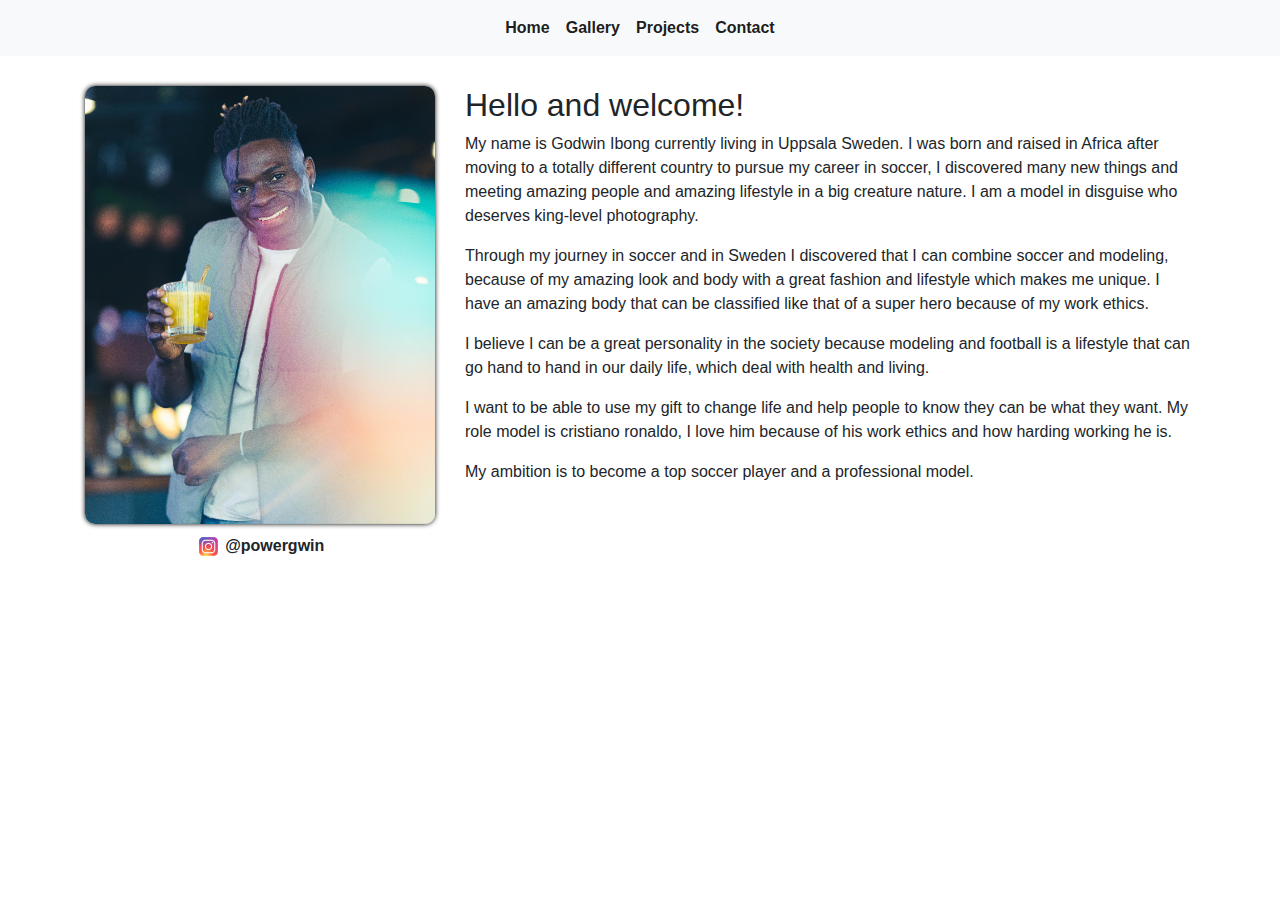
<file: about.html>
<!DOCTYPE html>
<html>

<head>
   <meta charset='utf-8'>
   <meta http-equiv='X-UA-Compatible' content='IE=edge'>
   <meta name='viewport' content='width=device-width, initial-scale=1'>
   <title>Godwin</title>
   <link rel="stylesheet" href="https://cdn.jsdelivr.net/npm/bootstrap@4.6.2/dist/css/bootstrap.min.css">
   <script src="https://cdn.jsdelivr.net/npm/jquery@3.6.4/dist/jquery.slim.min.js"></script>
   <script src="https://cdn.jsdelivr.net/npm/popper.js@1.16.1/dist/umd/popper.min.js"></script>
   <script src="https://cdn.jsdelivr.net/npm/bootstrap@4.6.2/dist/js/bootstrap.bundle.min.js"></script>
</head>

<body>
   <nav class="navbar navbar-expand-lg navbar-light bg-light">
      <button style="display: relative;
      margin-left: auto;
      margin-right: 0;" class="navbar-toggler" type="button" data-toggle="collapse"
         data-target="#navbarSupportedContent" aria-controls="navbarSupportedContent" aria-expanded="false"
         aria-label="Toggle navigation">
         <span class="navbar-toggler-icon"></span>
      </button>

      <div class="collapse navbar-collapse" id="navbarSupportedContent">
         <ul class="navbar-nav mx-auto">
            <li class="nav-item active">
               <a class="nav-link" href="about.html"><strong>Home</strong><span class="sr-only">(current)</span></a>
            </li>
            <li class="nav-item active">
               <a class="nav-link" href="model.html"><strong>Gallery</strong><span class="sr-only">(current)</span></a>
            </li>
            <li class="nav-item active">
               <a class="nav-link" href="projects.html"><strong>Projects</strong><span
                     class="sr-only">(current)</span></a>
            </li>
            <li class="nav-item active">
               <a class="nav-link" href="contact.html"><strong>Contact</strong><span
                     class="sr-only">(current)</span></a>
            </li>
         </ul>
      </div>
   </nav>


   <div class="container" style="padding-top: 30px;">
      <div class="row">
         <div class="col-md-4 col-sm-8" style="padding-bottom: 50px;">
            <img style="width: 100%; border-radius: 10px; border-radius: 10px; box-shadow: 0px 0px 5px black;"
               src="img/11.jpg">
            <div style="text-align: center; padding-top: 10px;">
               <a style="color: inherit; text-decoration: none; font-family: 'Montserrat', sans-serif;" target="_blank"
                  href="https://www.instagram.com/powergwin/">
                  <img src="img/instagram.png"> <strong>@powergwin</strong></a>
            </div>
         </div>
         <div class="col-md-8 col-sm-12">
            <h2>Hello and welcome!</h2>

            <p>My name is Godwin Ibong currently living in Uppsala Sweden. I was born and raised in Africa after moving
               to a totally different country to pursue my career in soccer, I discovered many new things and meeting
               amazing people and amazing lifestyle in a big creature nature. I am a model in disguise who deserves
               king-level photography.
            </p>
            <p>Through my journey in soccer and in Sweden I discovered that I can combine soccer and modeling, because
               of my amazing look and body with a great fashion and lifestyle which makes me unique. I have an amazing
               body that can be classified like that of a super hero because of my work ethics.</p>

            <p>I believe I can be a great personality in the society because modeling and football is a lifestyle that
               can go hand to hand in our daily life, which deal with health and living.</p>

            <p>I want to be able to use my gift to change life and help people to know they can be what they want. My
               role model is cristiano ronaldo, I love him because of his work ethics and how harding working he is.</p>

            <p>My ambition is to become a top soccer player and a professional model.</p>

         </div>
      </div>
   </div>
</body>

</html>
</file>
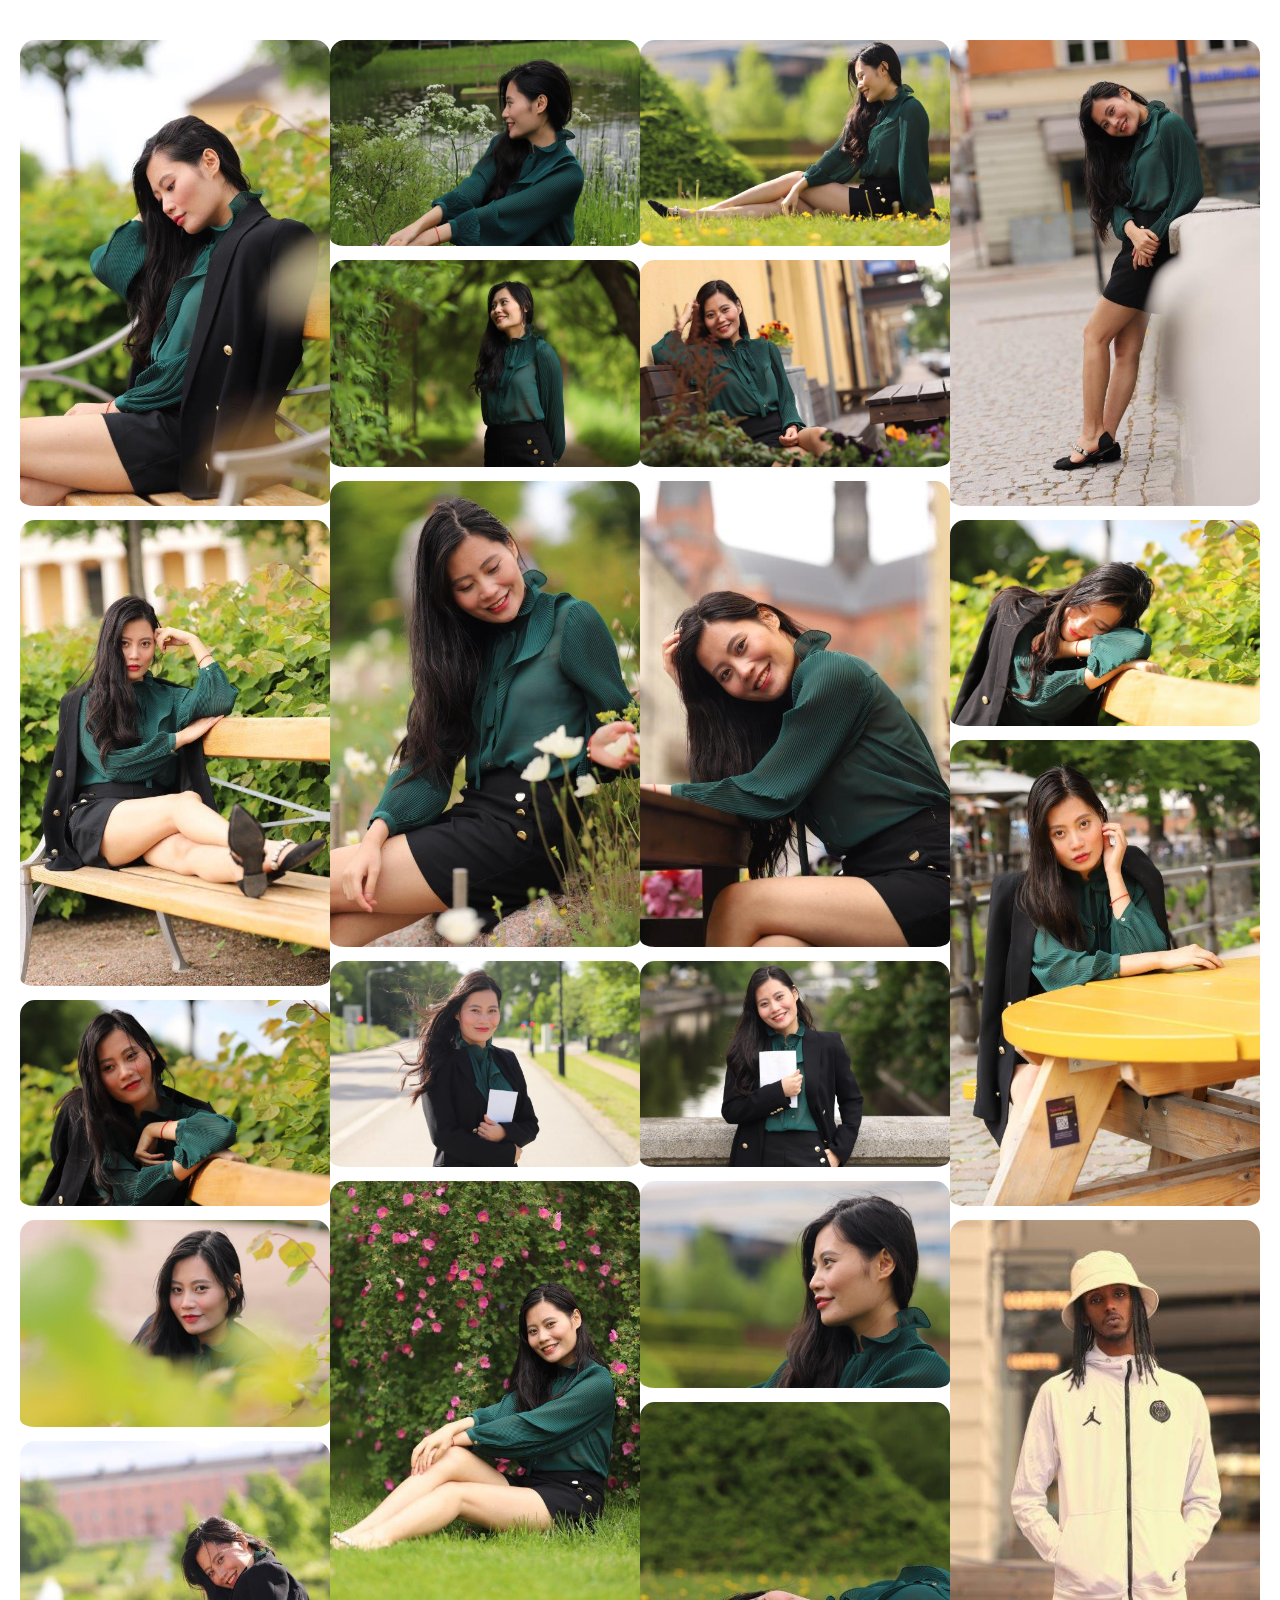
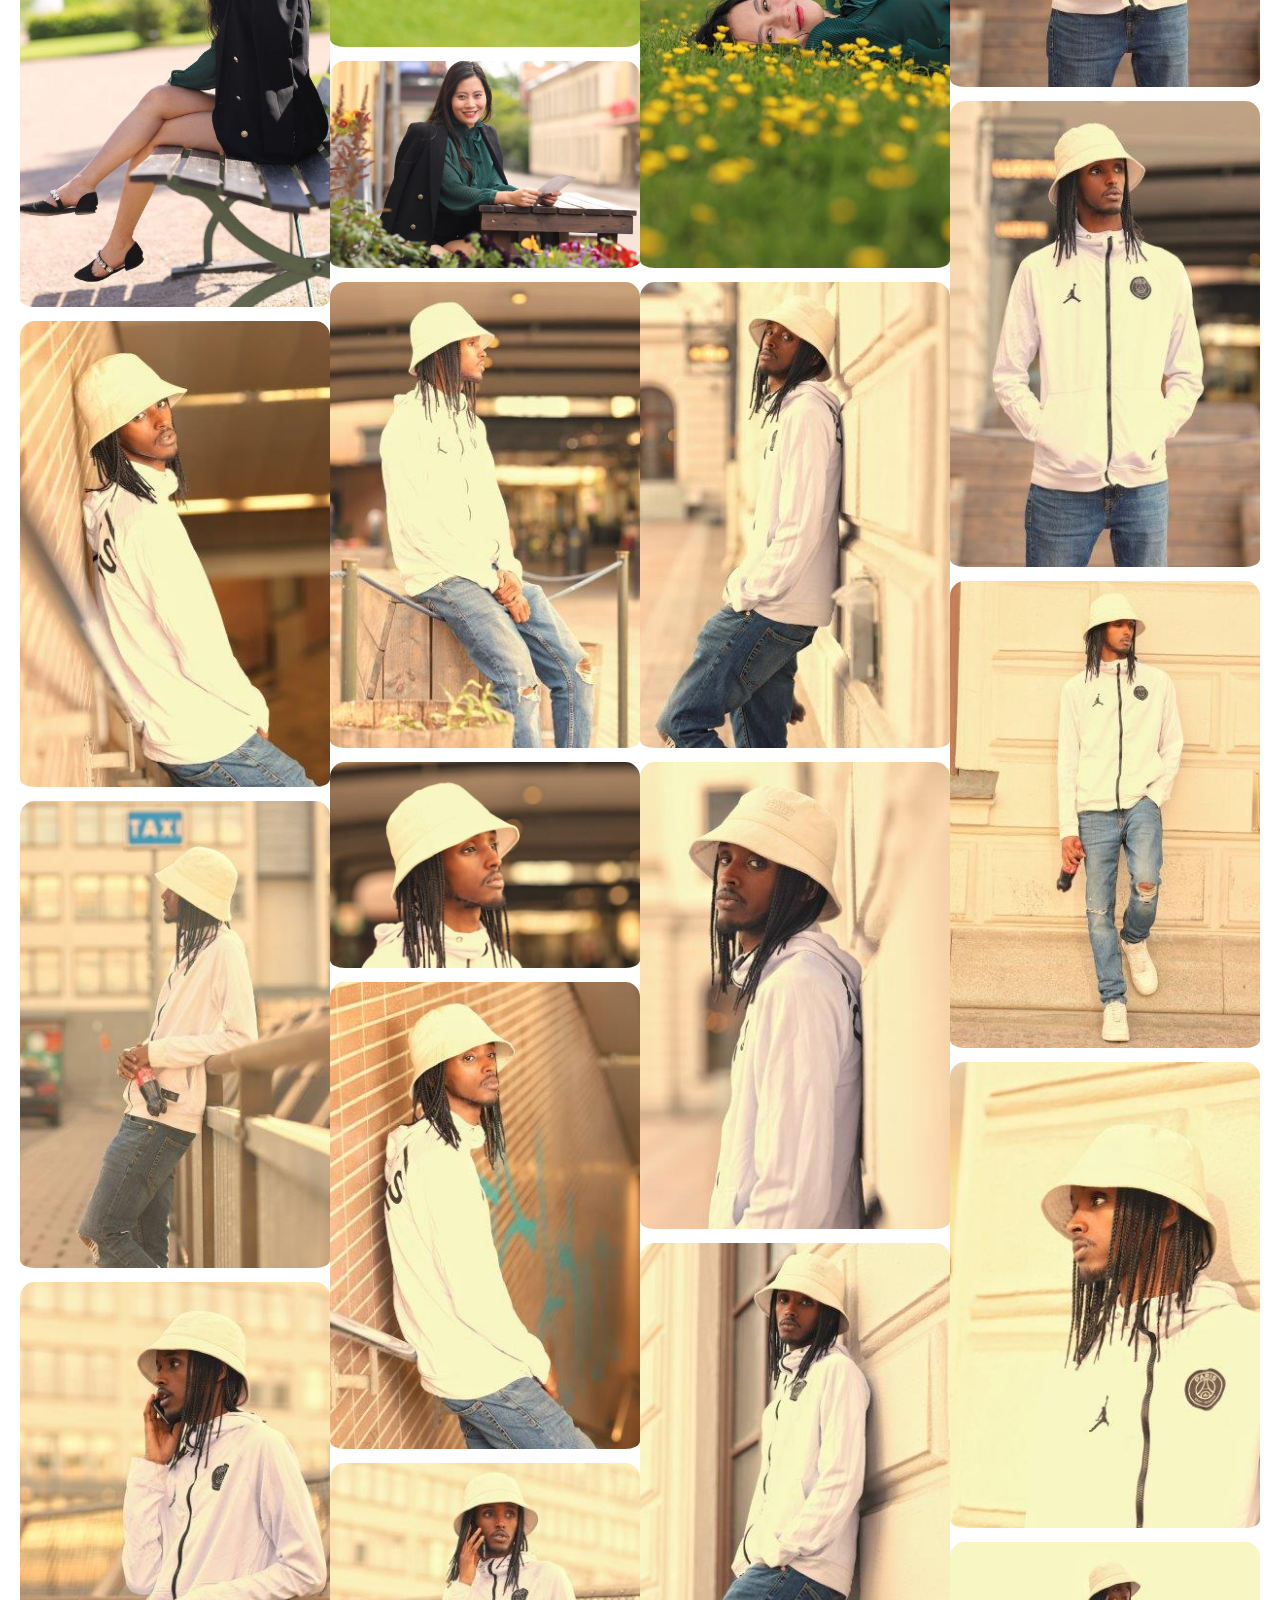
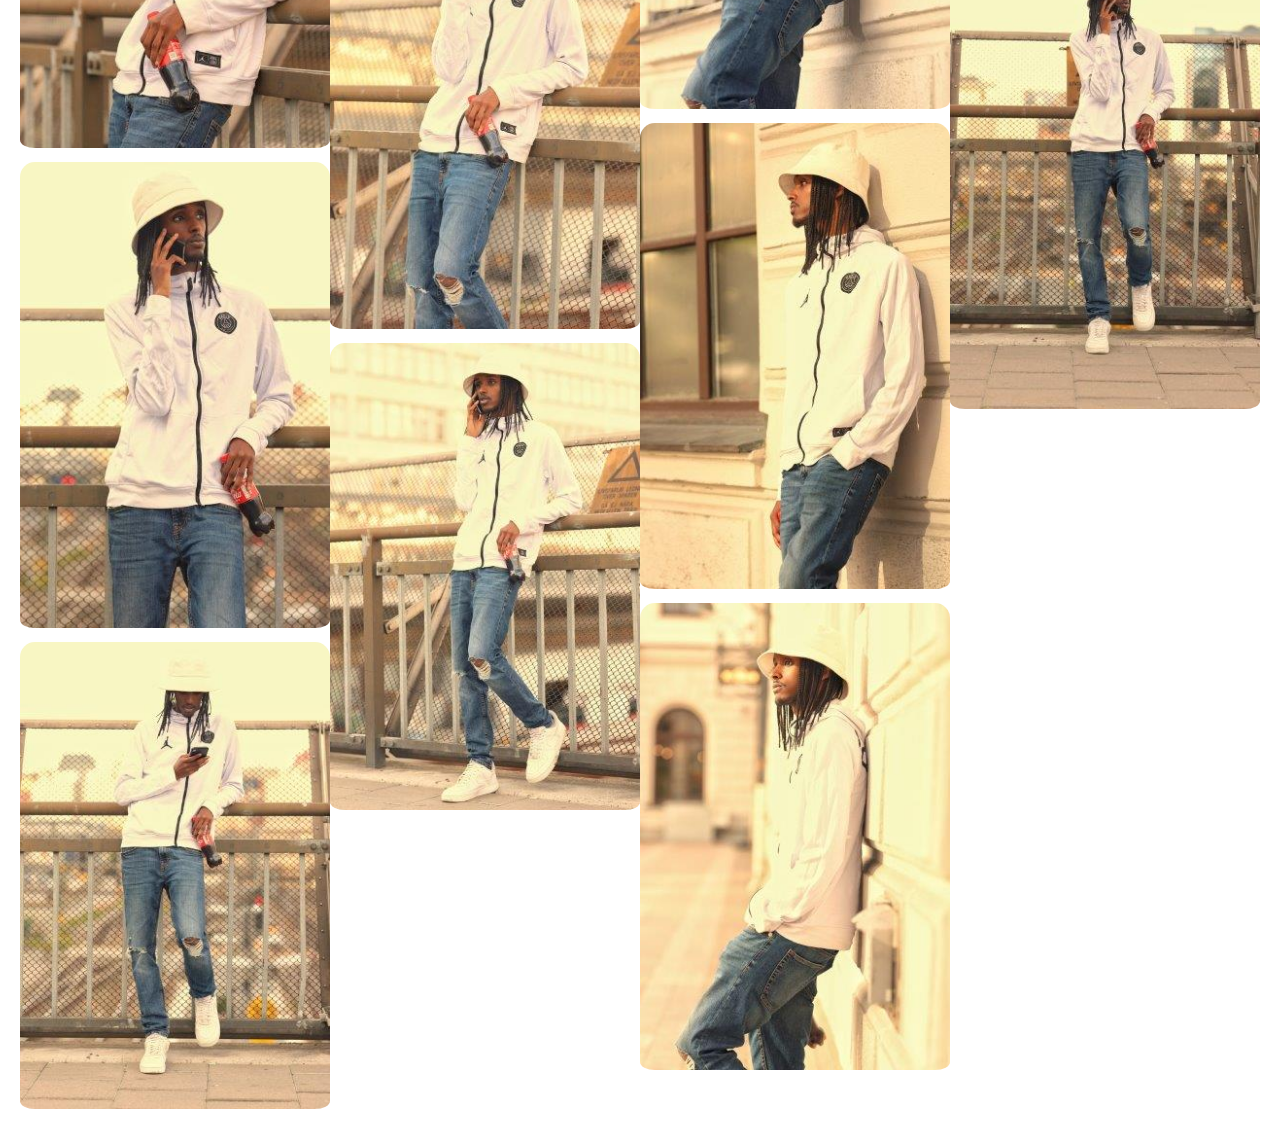
<file: cityupp.html>
<!DOCTYPE html>
<html>

<head>
  <title>Pictures</title>
  <link rel="stylesheet" type="text/css" href="style.css">
  <link rel="stylesheet" type="text/css" href="css/lightbox.min.css">
  <script src="js/lightbox-plus-jquery.min.js"></script>

  <style>
    .img {
      border-radius: 50%;
    }
  </style>
</head>

<body>
  <div class="container">
    <div class="gallarry">

      <div class="box">

        <div class="kolumner">
          <a href="images/1.JPG" data-lightbox="mygallary"><img src="images/compressed/1.jpg" alt=""></a>
          <a href="images/2.JPG" data-lightbox="mygallary"><img src="images/compressed/2.jpg" alt=""></a>
          <a href="images/3.JPG" data-lightbox="mygallary"><img src="images/compressed/3.jpg" alt=""></a>
          <a href="images/4.JPG" data-lightbox="mygallary"><img src="images/compressed/4.jpg" alt=""></a>
          <a href="images/5.JPG" data-lightbox="mygallary"><img src="images/compressed/5.jpg" alt=""></a>
          <a href="images/33.jpeg" data-lightbox="mygallary"><img src="images/compressed/33.jpg"></a>
          <a href="images/34.jpeg" data-lightbox="mygallary"><img src="images/compressed/34.jpg"></a>
          <a href="images/35.jpeg" data-lightbox="mygallary"><img src="images/compressed/35.jpg"></a>
          <a href="images/39.jpeg" data-lightbox="mygallary"><img src="images/compressed/39.jpg"></a>
          <a href="images/40.jpeg" data-lightbox="mygallary"><img src="images/compressed/40.jpg"></a>

        </div>

        <div class="kolumner">
          <a href="images/6.JPG" data-lightbox="mygallary"><img src="images/compressed/6.jpg"></a>
          <a href="images/7.JPG" data-lightbox="mygallary"><img src="images/compressed/7.jpg"></a>
          <a href="images/8.JPG" data-lightbox="mygallary"><img src="images/compressed/8.jpg"></a>
          <a href="images/9.JPG" data-lightbox="mygallary"><img src="images/compressed/9.jpg"></a>
          <a href="images/10.JPG" data-lightbox="mygallary"><img src="images/compressed/10.jpg"></a>
          <a href="images/19.JPG" data-lightbox="mygallary"><img src="images/compressed/19.jpg"></a>
          <a href="images/30.jpeg" data-lightbox="mygallary"><img src="images/compressed/30.jpg"></a>
          <a href="images/31.jpeg" data-lightbox="mygallary"><img src="images/compressed/31.jpg"></a>
          <a href="images/32.jpeg" data-lightbox="mygallary"><img src="images/compressed/32.jpg"></a>
          <a href="images/36.jpeg" data-lightbox="mygallary"><img src="images/compressed/36.jpg"></a>
          <a href="images/37.jpeg" data-lightbox="mygallary"><img src="images/compressed/37.jpg"></a>

        </div>

        <div class="kolumner">
          <a href="images/11.JPG" data-lightbox="mygallary"><img src="images/compressed/11.jpg"></a>
          <a href="images/12.JPG" data-lightbox="mygallary"><img src="images/compressed/12.jpg"></a>
          <a href="images/13.JPG" data-lightbox="mygallary"><img src="images/compressed/13.jpg"></a>
          <a href="images/14.JPG" data-lightbox="mygallary"><img src="images/compressed/14.jpg"></a>
          <a href="images/15.JPG" data-lightbox="mygallary"><img src="images/compressed/15.jpg"></a>
          <a href="images/20.JPG" data-lightbox="mygallary"><img src="images/compressed/20.jpg"></a>
          <a href="images/27.jpeg" data-lightbox="mygallary"><img src="images/compressed/27.jpg"></a>
          <a href="images/28.jpeg" data-lightbox="mygallary"><img src="images/compressed/28.jpg"></a>
          <a href="images/29.jpeg" data-lightbox="mygallary"><img src="images/compressed/29.jpg"></a>
          <a href="images/25.jpeg" data-lightbox="mygallary"><img src="images/compressed/25.jpg"></a>
          <a href="images/26.jpeg" data-lightbox="mygallary"><img src="images/compressed/26.jpg"></a>

        </div>


        <div class="kolumner">
          <a href="images/16.JPG" data-lightbox="mygallary"><img src="images/compressed/16.jpg"></a>
          <a href="images/17.JPG" data-lightbox="mygallary"><img src="images/compressed/17.jpg"></a>
          <a href="images/18.JPG" data-lightbox="mygallary"><img src="images/compressed/18.jpg"></a>
          <a href="images/21.jpeg" data-lightbox="mygallary"><img src="images/compressed/21.jpg"></a>
          <a href="images/22.jpeg" data-lightbox="mygallary"><img src="images/compressed/22.jpg"></a>
          <a href="images/23.jpeg" data-lightbox="mygallary"><img src="images/compressed/23.jpg"></a>
          <a href="images/24.jpeg" data-lightbox="mygallary"><img src="images/compressed/24.jpg"></a>
          <a href="images/38.jpeg" data-lightbox="mygallary"><img src="images/compressed/38.jpg"></a>

        </div>


      </div>
    </div>





  </div>

</body>

</html>
</file>
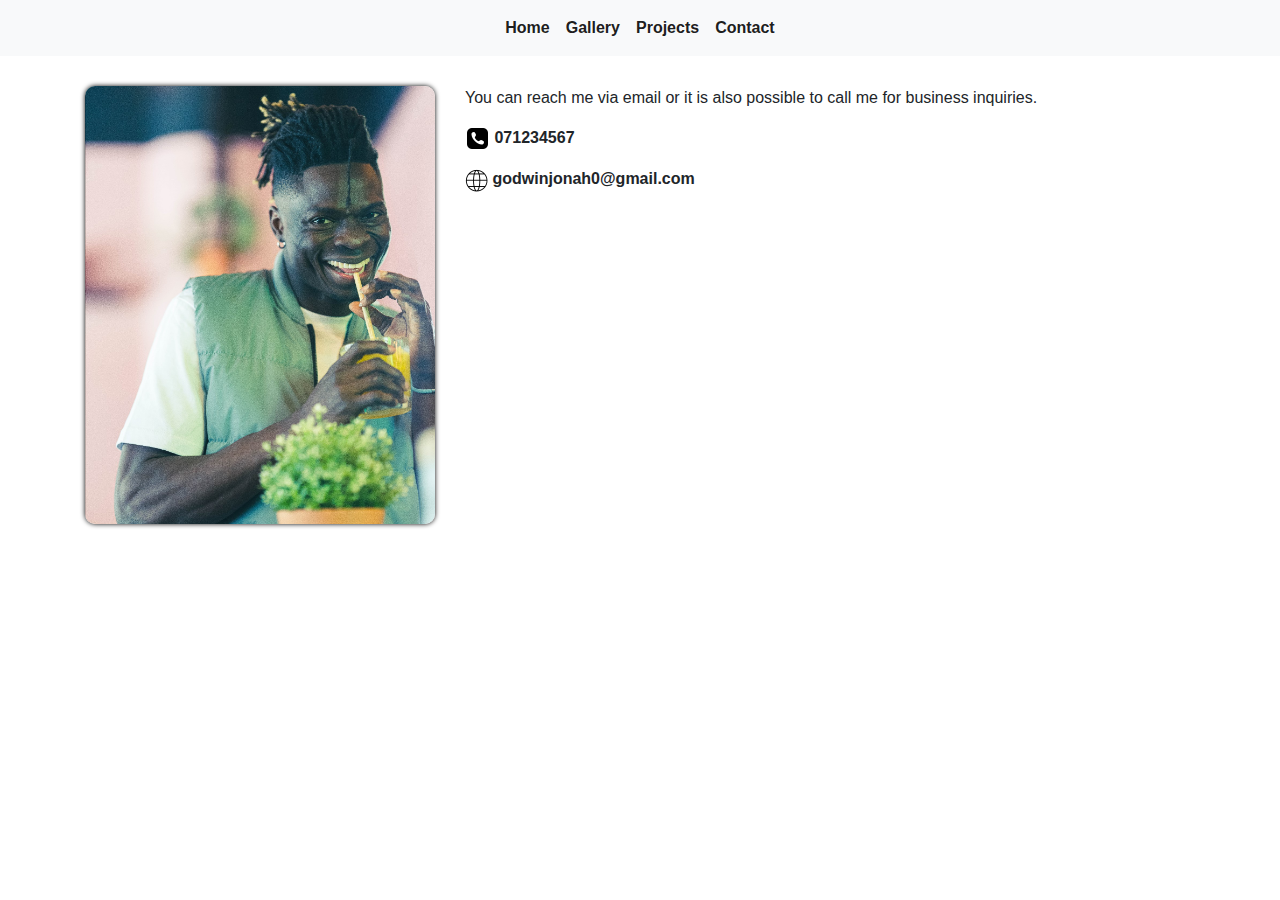
<file: contact.html>
<!DOCTYPE html>
<html>

<head>
   <meta charset='utf-8'>
   <meta http-equiv='X-UA-Compatible' content='IE=edge'>
   <meta name='viewport' content='width=device-width, initial-scale=1'>
   <title>Godwin</title>
   <link rel="stylesheet" href="https://cdn.jsdelivr.net/npm/bootstrap@4.6.2/dist/css/bootstrap.min.css">
   <script src="https://cdn.jsdelivr.net/npm/jquery@3.6.4/dist/jquery.slim.min.js"></script>
   <script src="https://cdn.jsdelivr.net/npm/popper.js@1.16.1/dist/umd/popper.min.js"></script>
   <script src="https://cdn.jsdelivr.net/npm/bootstrap@4.6.2/dist/js/bootstrap.bundle.min.js"></script>
</head>

<body>
   <nav class="navbar navbar-expand-lg navbar-light bg-light">
      <button style="display: relative;
      margin-left: auto;
      margin-right: 0;" class="navbar-toggler" type="button" data-toggle="collapse"
         data-target="#navbarSupportedContent" aria-controls="navbarSupportedContent" aria-expanded="false"
         aria-label="Toggle navigation">
         <span class="navbar-toggler-icon"></span>
      </button>

      <div class="collapse navbar-collapse" id="navbarSupportedContent">
         <ul class="navbar-nav mx-auto">
            <li class="nav-item active">
               <a class="nav-link" href="about.html"><strong>Home</strong><span class="sr-only">(current)</span></a>
            </li>
            <li class="nav-item active">
               <a class="nav-link" href="model.html"><strong>Gallery</strong><span class="sr-only">(current)</span></a>
            </li>
            <li class="nav-item active">
               <a class="nav-link" href="projects.html"><strong>Projects</strong><span
                     class="sr-only">(current)</span></a>
            </li>
            <li class="nav-item active">
               <a class="nav-link" href="contact.html"><strong>Contact</strong><span
                     class="sr-only">(current)</span></a>
            </li>
         </ul>
      </div>
   </nav>


   <div class="container" style="padding-top: 30px;">
      <div class="row">
         <div class="col-md-4 col-sm-8" style="padding-bottom: 50px;">
            <img style="width: 100%; border-radius: 10px; border-radius: 10px; box-shadow: 0px 0px 5px black;"
               src="img/12.jpg">
            <div style="text-align: center; padding-top: 10px;">
            </div>
         </div>
         <div class="col-md-8 col-sm-12">
            <p>You can reach me via email or it is also possible to call me for business inquiries.</p>
            <p>
               <img src="img/phone.png">
               <strong>071234567</strong>
            </p>
            <p>
               <img src="img/world.png">
               <strong>godwinjonah0@gmail.com</strong>
            </p>
         </div>
      </div>
   </div>
</body>

</html>
</file>
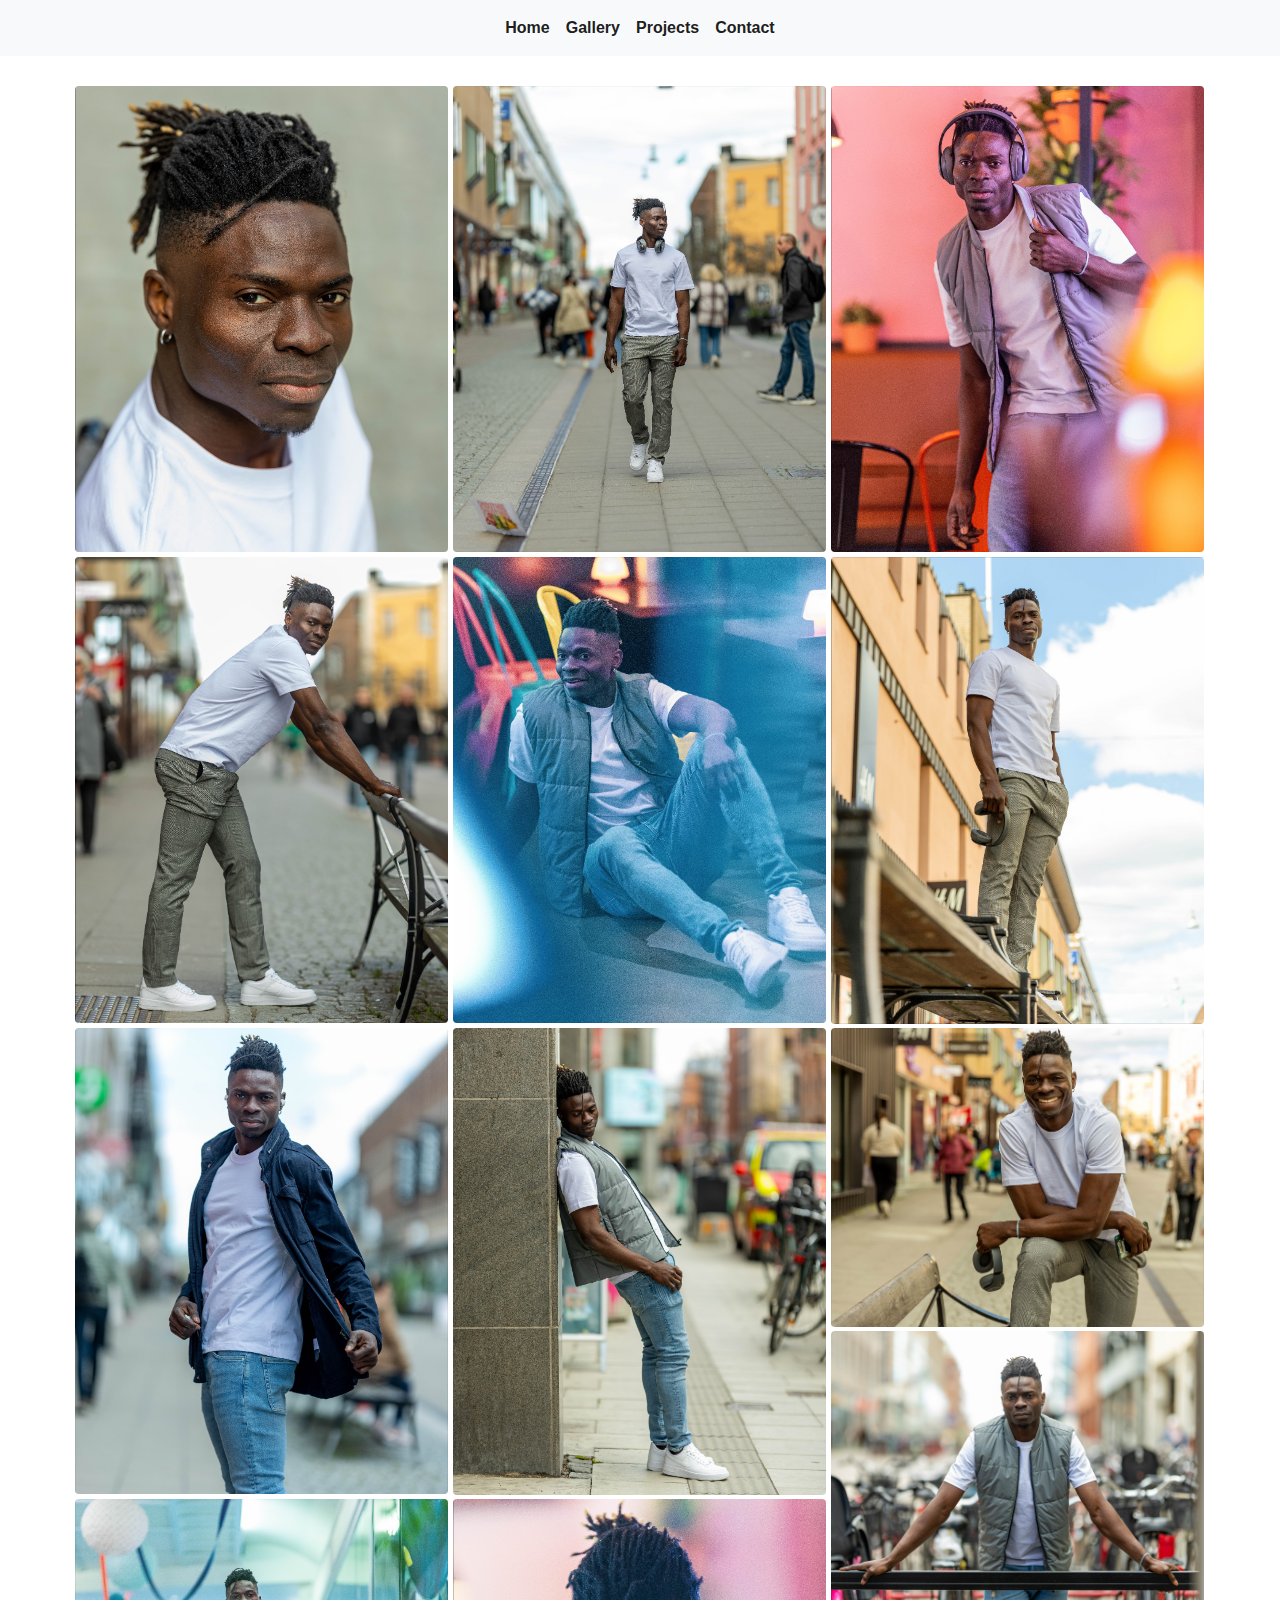
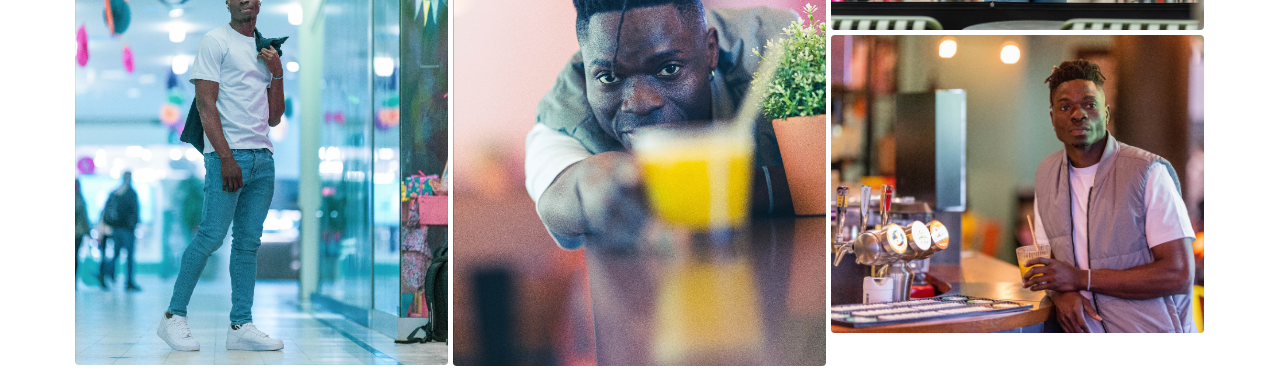
<file: model.html>
<!DOCTYPE html>
<html>

<head>
   <meta name="viewport" content="width=device-width, initial-scale=1">
   <title>Godwin</title>
   <link rel="stylesheet" href="https://cdn.jsdelivr.net/npm/bootstrap@4.6.2/dist/css/bootstrap.min.css">
   <script src="https://cdn.jsdelivr.net/npm/jquery@3.6.4/dist/jquery.slim.min.js"></script>
   <script src="https://cdn.jsdelivr.net/npm/popper.js@1.16.1/dist/umd/popper.min.js"></script>
   <script src="https://cdn.jsdelivr.net/npm/bootstrap@4.6.2/dist/js/bootstrap.bundle.min.js"></script>
   <style>
      .col {
         padding: 0px 0px 0px 5px;
      }

      .mb-4 {
         margin-bottom: 0.3rem !important;
      }
   </style>
</head>

<body>
   <nav class="navbar navbar-expand-lg navbar-light bg-light">
      <button style="display: relative;
      margin-left: auto;
      margin-right: 0;" class="navbar-toggler" type="button" data-toggle="collapse"
         data-target="#navbarSupportedContent" aria-controls="navbarSupportedContent" aria-expanded="false"
         aria-label="Toggle navigation">
         <span class="navbar-toggler-icon"></span>
      </button>

      <div class="collapse navbar-collapse" id="navbarSupportedContent">
         <ul class="navbar-nav mx-auto">
            <li class="nav-item active">
               <a class="nav-link" href="about.html"><strong>Home</strong><span class="sr-only">(current)</span></a>
            </li>
            <li class="nav-item active">
               <a class="nav-link" href="model.html"><strong>Gallery</strong><span class="sr-only">(current)</span></a>
            </li>
            <li class="nav-item active">
               <a class="nav-link" href="projects.html"><strong>Projects</strong><span
                     class="sr-only">(current)</span></a>
            </li>
            <li class="nav-item active">
               <a class="nav-link" href="contact.html"><strong>Contact</strong><span
                     class="sr-only">(current)</span></a>
            </li>
         </ul>
      </div>
   </nav>

   <div style="padding-top: 30px; padding-right: 21px;" class="container">
      <div class="row row-cols-md-3 row-cols-2">
         <div class="col">
            <img src="img/1.jpg" class="w-100 shadow-1-strong rounded mb-4 no-padding" />

            <img src="img/2.jpg" class="w-100 shadow-1-strong rounded mb-4 no-padding" />
         </div>

         <div class="col">
            <img src="img/3.jpg" class="w-100 shadow-1-strong rounded mb-4 no-padding" />

            <img src="img/4.jpg" class="w-100 shadow-1-strong rounded mb-4 no-padding" />
         </div>

         <div class="col">
            <img src="img/5.jpg" class="w-100 shadow-1-strong rounded mb-4 no-padding" />

            <img src="img/6.jpg" class="w-100 shadow-1-strong rounded mb-4 no-padding" />
         </div>

         <div class="col">
            <img src="img/7.jpg" class="w-100 shadow-1-strong rounded mb-4 no-padding" />

            <img src="img/8.jpg" class="w-100 shadow-1-strong rounded mb-4 no-padding" />
         </div>

         <div class="col">
            <img src="img/9.jpg" class="w-100 shadow-1-strong rounded mb-4 no-padding" />
            <img src="img/10.jpg" class="w-100 shadow-1-strong rounded mb-4 no-padding" />
         </div>

         <div class="col">
            <img src="img/13.jpg" class="w-100 shadow-1-strong rounded mb-4 no-padding" />
            <img src="img/14.jpg" class="w-100 shadow-1-strong rounded mb-4 no-padding" />
            <img src="img/15.jpg" class="w-100 shadow-1-strong rounded mb-4 no-padding" />
         </div>
      </div>
   </div>
</body>

</html>
</file>
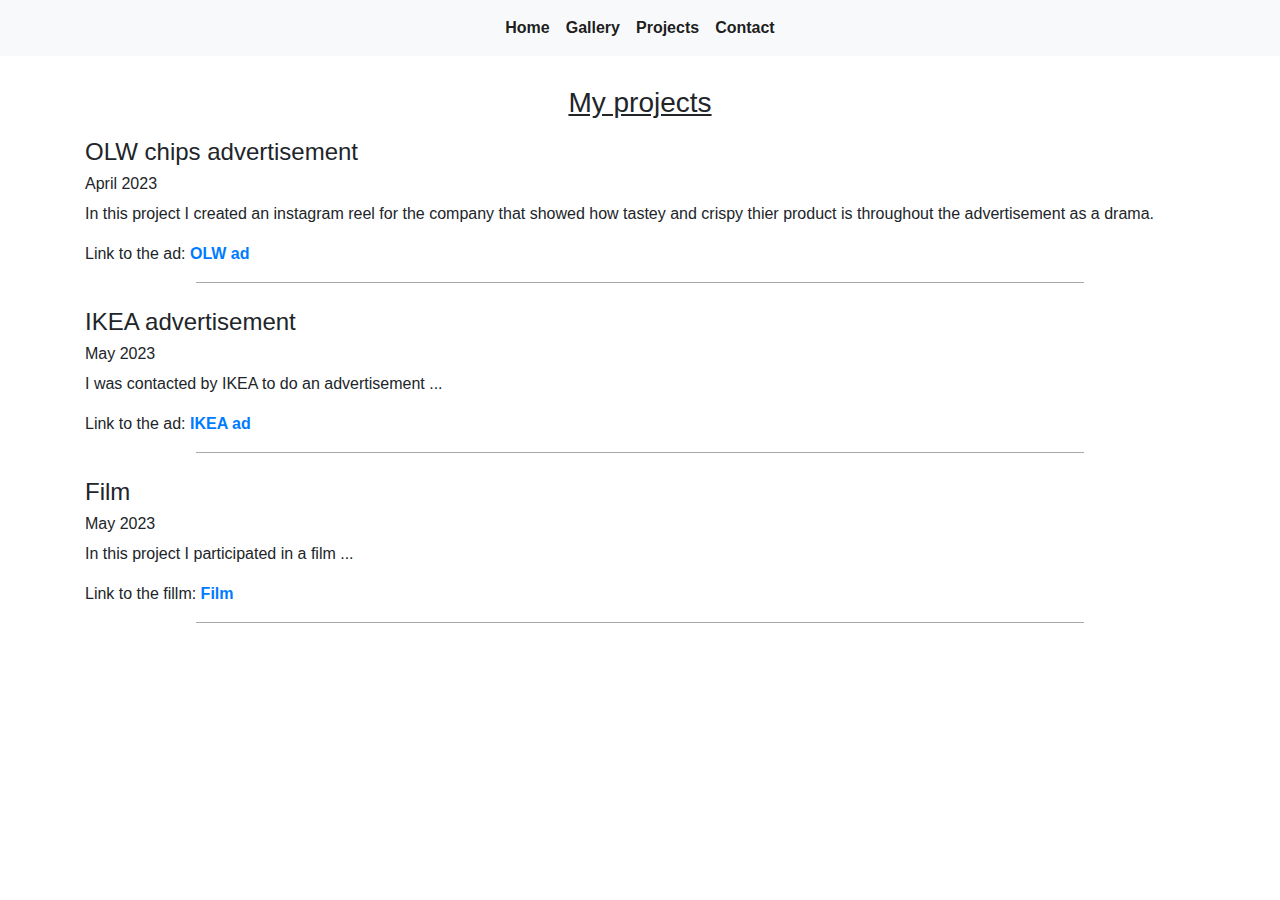
<file: projects.html>
<!DOCTYPE html>
<html>

<head>
    <meta charset='utf-8'>
    <meta http-equiv='X-UA-Compatible' content='IE=edge'>
    <meta name='viewport' content='width=device-width, initial-scale=1'>
    <title>Godwin</title>
    <link rel="stylesheet" href="https://cdn.jsdelivr.net/npm/bootstrap@4.6.2/dist/css/bootstrap.min.css">
    <script src="https://cdn.jsdelivr.net/npm/jquery@3.6.4/dist/jquery.slim.min.js"></script>
    <script src="https://cdn.jsdelivr.net/npm/popper.js@1.16.1/dist/umd/popper.min.js"></script>
    <script src="https://cdn.jsdelivr.net/npm/bootstrap@4.6.2/dist/js/bootstrap.bundle.min.js"></script>

    <style>
        hr {
            max-width: 80%;
            border-color: grey;
            margin-top: 10px;
            margin-bottom: 25px;
            border: 0;
            border-top: 1px solid #eee;
            font-weight: bolder;
            border: none;
            height: 1px;
            color: #a6a7a8;
            background-color: #a6a7a8;
        }
    </style>

</head>

<body>


    <nav class="navbar navbar-expand-lg navbar-light bg-light">
        <button style="display: relative;
      margin-left: auto;
      margin-right: 0;" class="navbar-toggler" type="button" data-toggle="collapse"
            data-target="#navbarSupportedContent" aria-controls="navbarSupportedContent" aria-expanded="false"
            aria-label="Toggle navigation">
            <span class="navbar-toggler-icon"></span>
        </button>

        <div class="collapse navbar-collapse" id="navbarSupportedContent">
            <ul class="navbar-nav mx-auto">
                <li class="nav-item active">
                    <a class="nav-link" href="about.html"><strong>Home</strong><span
                            class="sr-only">(current)</span></a>
                </li>
                <li class="nav-item active">
                    <a class="nav-link" href="model.html"><strong>Gallery</strong><span
                            class="sr-only">(current)</span></a>
                </li>
                <li class="nav-item active">
                    <a class="nav-link" href="projects.html"><strong>Projects</strong><span
                            class="sr-only">(current)</span></a>
                </li>
                <li class="nav-item active">
                    <a class="nav-link" href="contact.html"><strong>Contact</strong><span
                            class="sr-only">(current)</span></a>
                </li>
            </ul>
        </div>
    </nav>

    <div class="container" style="padding-top: 30px;">
        <u><h3 style="text-align: center; padding-bottom: 10px;">My projects</h3></u>
        <h4>OLW chips advertisement</h4>
        <h6>April 2023</h6>
        <p>In this project I created an instagram reel for the company that showed how tastey and crispy thier
            product is throughout the advertisement as a drama.</p>
        <p>Link to the ad:

            <b><a href="https://www.instagram.com/reel/CsZyAFkA3MW/?utm_source=ig_web_copy_link&igshid=MmJiY2I4NDBkZg=="
                    target="_blank">OLW ad</a></b>
        </p>

        <hr>
        <h4>IKEA advertisement</h4>
        <h6>May 2023</h6>
        <p>I was contacted by IKEA to do an advertisement ...</p>
        <p>Link to the ad:

            <b><a href="#" target="_blank">IKEA ad</a></b>
        </p>
        <hr>
        <h4>Film</h4>
        <h6>May 2023</h6>
        <p> In this project I participated in a film ... </p>
        <p>Link to the fillm:

            <b><a href="#" target="_blank">Film</a></b>
        </p>
        <hr>
    </div>
</body>

</html>
</file>
<file: style.css>
@import url('https://fonts.googleapis.com/css2?family=Poppins:wght@100;200;300;400;500;600;700;800;900&display=swap');

*{
  margin: 0;
  padding: 0;
  box-sizing: border-box;
  font-family: 'Poppins', sans-serif;
}

.container{
  display: flex;
  flex-direction: column;
  justify-content: center;
  align-items: center;
  text-align: center;
  margin: 40px 20px 0 20px;
}

.container .box{
 display: flex;
 flex-direction: row;
 justify-content: space-between;
}

.container .box .kolumner{
  display: flex;
  flex-direction: column;
  width: 32.5%;
}

.container .box .kolumner img{
  border-radius: 15px;
  width: 100%;
  transition: 0.2s;
  padding-bottom: 7px;
}

.container .box .kolumner img:hover {
  transform: scale(1.03);
}

@media only screen and (max-width: 769px){
    .container .box{
   flex-direction: column; 
  }

  .container .box .kolumner{
    width: 100%;
  }
}
</file>
